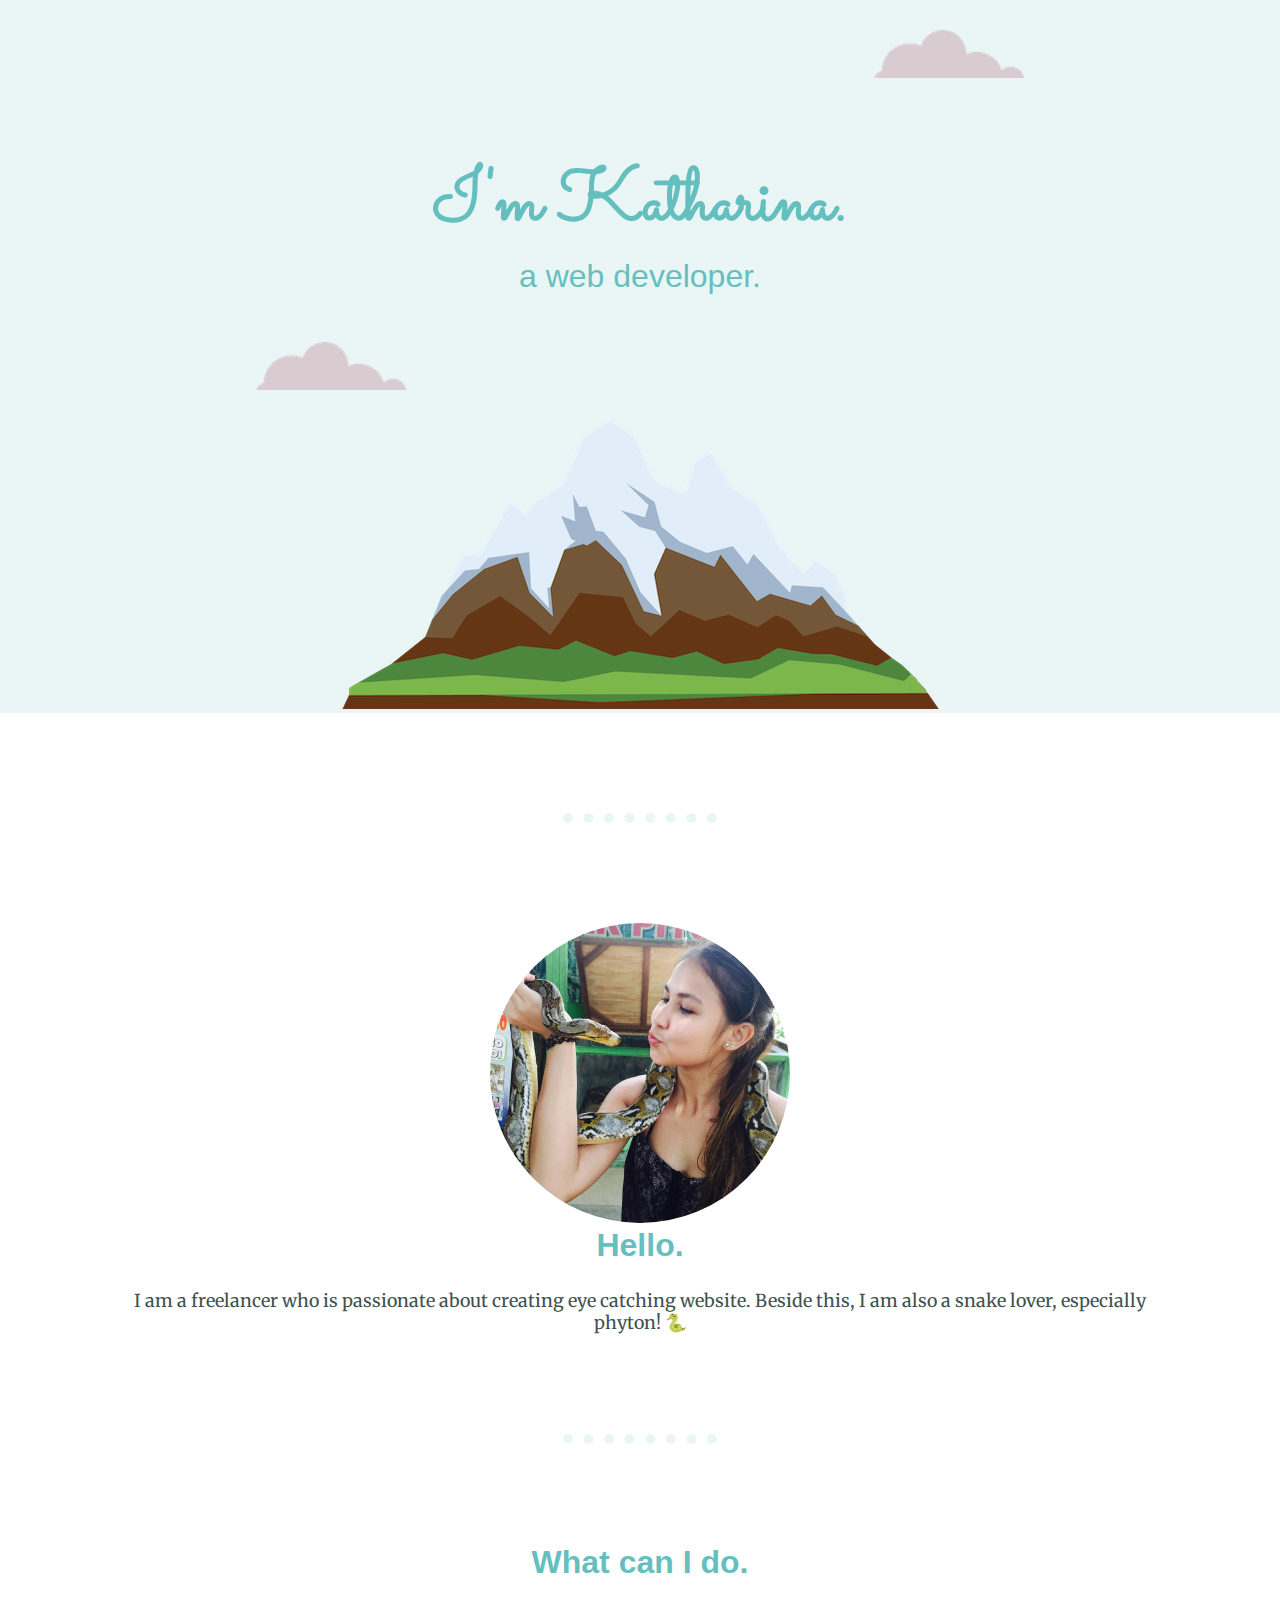
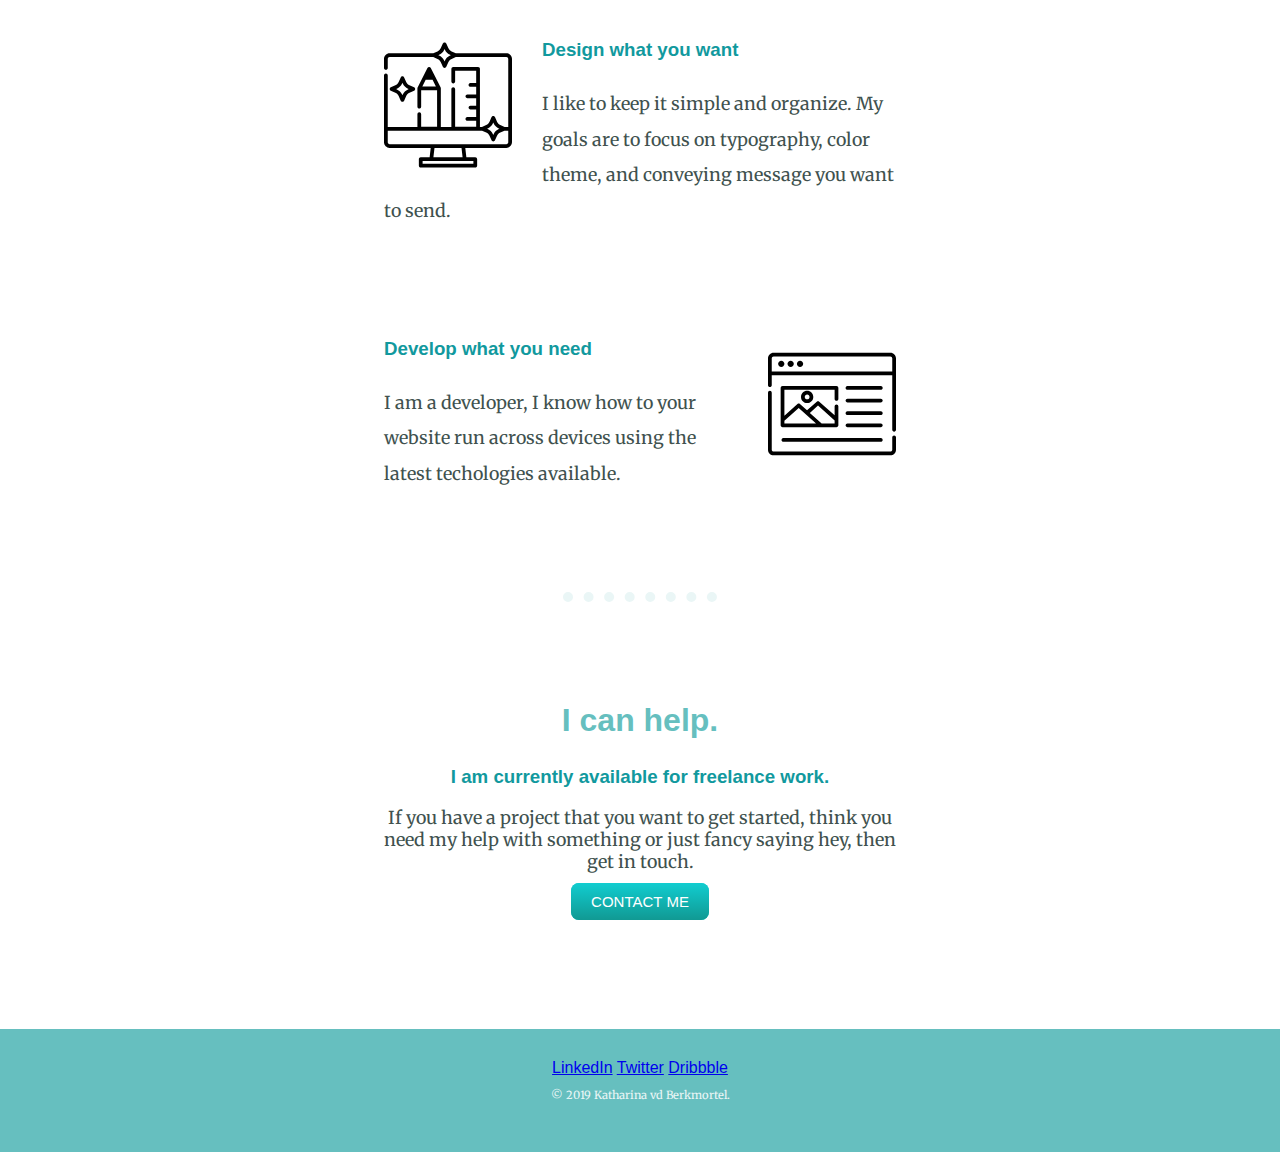
<file: 02-cv/index.html>
<!DOCTYPE html>
<html lang="en">

<head>
  <meta charset="UTF-8">
  <meta name="viewport" content="width=device-width, initial-scale=1.0">
  <meta http-equiv="X-UA-Compatible" content="ie=edge">
  <title>Katharina vd Berkmortel</title>
  <link rel="stylesheet" href="css/style.css">
  <link rel="icon" href="favicon.ico">
  <link href="https://fonts.googleapis.com/css?family=Merriweather|Sacramento|Dancing+Script" rel="stylesheet">

</head>

<body>
  <div class="topContainer">
    <img class="top-cloud" src="images/cloud.png" alt="cloud-img">
    <h1>I'm Katharina. </h1>
    <h2><span class="web-dev"> a web developer.</span></h2>
    <img class="bottom-cloud" src="images/cloud.png" alt="cloud-img">
    <img class="img-mountain" src="images/mountain.png" alt="mountain-img">
  </div>

  <div class="middle-container">
    <hr>
    <div class="profile">
      <img class="img-pp" src="images/python.jpg" alt="website developer terbaik di Indonesia">
      <h2>Hello.</h2>
      <p>I am a freelancer who is passionate about creating eye catching website. Beside this, I am also a snake lover, especially phyton! 🐍</p>
    </div>
    <hr>
    <div class="skills">
      <h2>What can I do.</h2>
      <div class="skill-row">
        <img id="img-draw" src="images/draw.svg" alt="best-website-design-indonesia">
        <h3>Design what you want</h3>
        <p class="code-skill-draw">I like to keep it simple and organize. My goals are to focus on typography, color theme, and conveying message you want to send. </p>
      </div>
      <div class="skill-row">
        <img  id="img-dev" src="images/web.svg" alt="best-website-developer-indonesia">
        <h3>Develop what you need</h3>
        <p class="code-skill-dev">I am a developer, I know how to your website run across devices using the latest techologies available.</p>
      </div>
    </div>
    <hr>
    <div class="contact-me">
      <h2>I can help.</h2>
      <h3>I am currently available for freelance work.</h3>
      <p>If you have a project that you want to get started, think you need my help with something or just fancy saying
        hey, then get in touch.</p>
          <a class="butn" href="mailto:katharina.aryani@email.com">CONTACT ME</a>
      <br>
      <br>
    </div>
  </div>


  <div class="bottom-container">
    <a class="footer-link" href="https://www.linkedin.com/">LinkedIn</a>
    <a class="footer-link" href="https://twitter.com/">Twitter</a>
    <a class="footer-link" href="https://www.appbrewery.co/">Dribbble</a>
    <p class="footer-copyright">© 2019 Katharina vd Berkmortel.</p>
  </div>

</body>

</html>
</file>
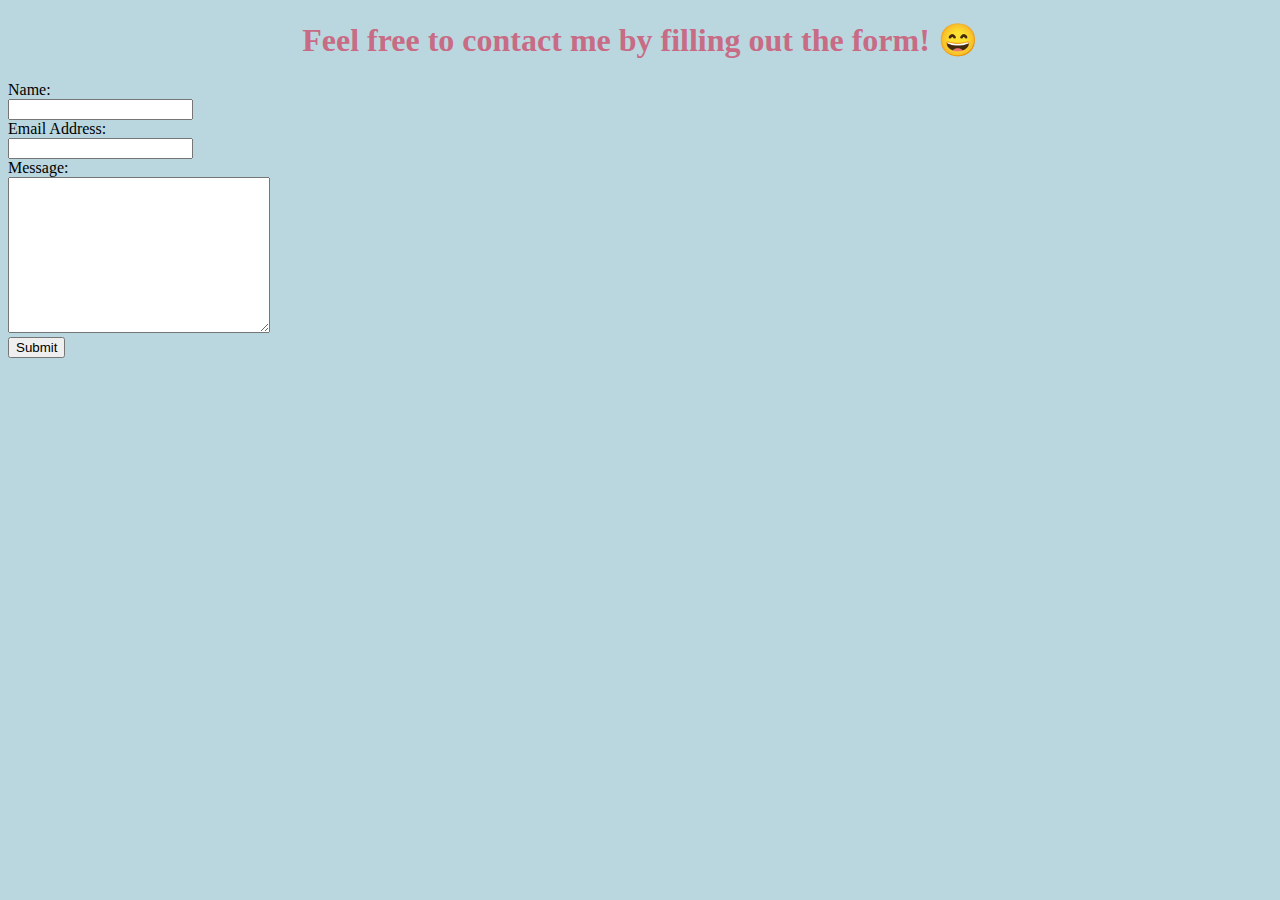
<file: 01-cv/contact.html>
<!DOCTYPE html>
<html lang="en" dir="ltr">

<head>
  <meta charset="utf-8">
  <title>Contact Me!</title>
  <link rel="stylesheet" href="css/styles.css">
</head>

<body style="background-color:#bad7df;">
  <h1>Feel free to contact me by filling out the form! 😄</h1>
  <form  action="mailto:katharina.aryani@gmail.com" method="post" enctype="text/plain">
    <label for="name">Name:</label><br />
    <input type="text" name="yourName"><br>
    <label for="name">Email Address:</label><br />
    <input type="email" name="yourEmail"><br>
    <label for="name">Message:</label><br />
    <textarea name="yourMessage" rows="10" cols="30"></textarea>
    <br>
    <input type="submit" name="">
  </form>
</body>

</html>
</file>
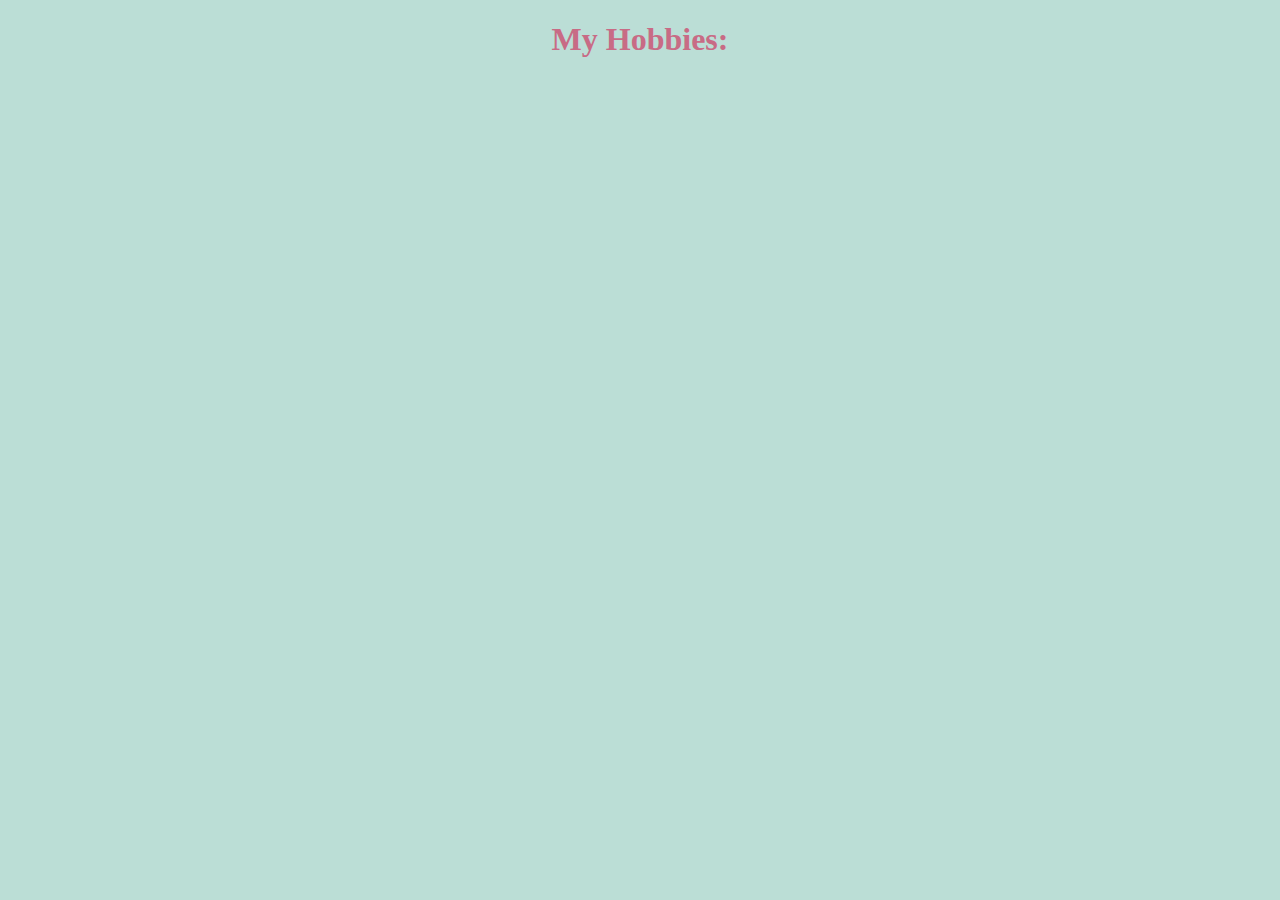
<file: 01-cv/hobbies.html>
<!DOCTYPE html>
<html lang="en" dir="ltr">

<head>
  <meta charset="utf-8">
  <title>My Hobbies!</title>
  <link rel="stylesheet" href="css/styles.css">
</head>

<body style="background-color:#bbded6;">
<h1>My Hobbies:</h1>
</body>

</html>
</file>
<file: 02-cv/css/style.css>
body{
  margin:0;
  text-align: center;
  font-family: 'Gill Sans', 'Gill Sans MT', Calibri, 'Trebuchet MS', sans-serif;
}
h1{
  margin: 50px auto 0 auto;
  /* font-family: 'Dancing Script', cursive; */
  font-family: 'Sacramento', cursive;
  font-size:4.625rem;
  color: #66BFBF;
}
h2{
  font-size: 2rem;
  margin-top:0;
  color:#66BFBF;
  
}

h3{
  /* font-family: 'Merriweather', serif; */
  color:#11999E;
}

p{
  font-size:1.111rem;
  font-family: 'Merriweather', sans-serif;
  color:#40514E;
  margin-bottom: 20px;
}
hr {
  /* background-color: white; */
  border-color: #EAF6F6;
  border-style: none;
  border-top-style: dotted;
  border-width: 10px;
  width: 15%;
  margin: 100px auto;
}

/* ---------- CLASS VARIABLES -------------- */
.topContainer{
  padding-top:100px;
  background-color: #EAF6F6;
}
.middle-container{
  width: 80%;
  margin:50px auto 100px auto;
}
.bottom-container{
  padding:30px ;
  background-color: #66BFBF;
  color:#EAF6F6;

}

.top-cloud{
  position: absolute;
  right:20%;
  top:30px;
}

.img-mountain{
  margin-top:30px;
}

.bottom-cloud{
  left:20%;
  margin-top: 20px;
  position: absolute;
}

.img-pp{
  border-radius: 100%;
  height: 300px;
}

.web-dev{
  font-weight: normal;
  line-height: 1;
}

.skill-row{
  width: 50%;
  margin:50px auto 100px auto;
  text-align: left;
  line-height: 2;
}

/* .code-skill-draw{
  clear:left;
}
.code-skill-dev{
  clear:right;
} */
.contact-me{
  width: 50%;
  margin:40px auto 60px auto;
}

.footer-copyright{
  color:#EAF6F6;
  font-size: 0.7rem;
}

.butn {
  background: #11cdd0;
  background-image: -webkit-linear-gradient(top, #11cdd0, #119993);
  background-image: -moz-linear-gradient(top, #11cdd0, #119993);
  background-image: -ms-linear-gradient(top, #11cdd0, #119993);
  background-image: -o-linear-gradient(top, #11cdd0, #119993);
  background-image: linear-gradient(to bottom, #11cdd0, #119993);
  -webkit-border-radius: 8;
  -moz-border-radius: 8;
  border-radius: 8px;
  color: #ffffff;
  font-size: 15px;
  padding: 10px 20px 10px 20px;
  text-decoration: none;
}

.butn:hover {
  background: #30e3cb;
  background-image: -webkit-linear-gradient(top, #30e3cb, #119993);
  background-image: -moz-linear-gradient(top, #30e3cb, #119993);
  background-image: -ms-linear-gradient(top, #30e3cb, #119993);
  background-image: -o-linear-gradient(top, #30e3cb, #119993);
  background-image: linear-gradient(to bottom, #30e3cb, #119993);
  text-decoration: none;
}

/* ---------- `ID VARIABLES -------------- */

#img-draw{
  width: 25%;
  float:left;
  margin-top:10px;
  margin-right: 30px;
}

#img-dev{
  width: 25%;
  float:right;
  margin-left: 30px;
  margin-top:10px;
}
</file>
<file: 01-cv/css/styles.css>
body {
  background-color: #f5eee6;
}

hr {
  /* background-color: white; */
  border-color: white;
  border-style: none;
  border-top-style: dashed;
  border-width: 5px;
  width: 17%;
}

h1,h3{
  color: #c86b85;
  text-align: center;
}
p,h4,th,td,li{
  color: #52616b;
}



img {
  border-radius: 10%;
}


.odd {
  background-color: #f3d7ca;
}
</file>
